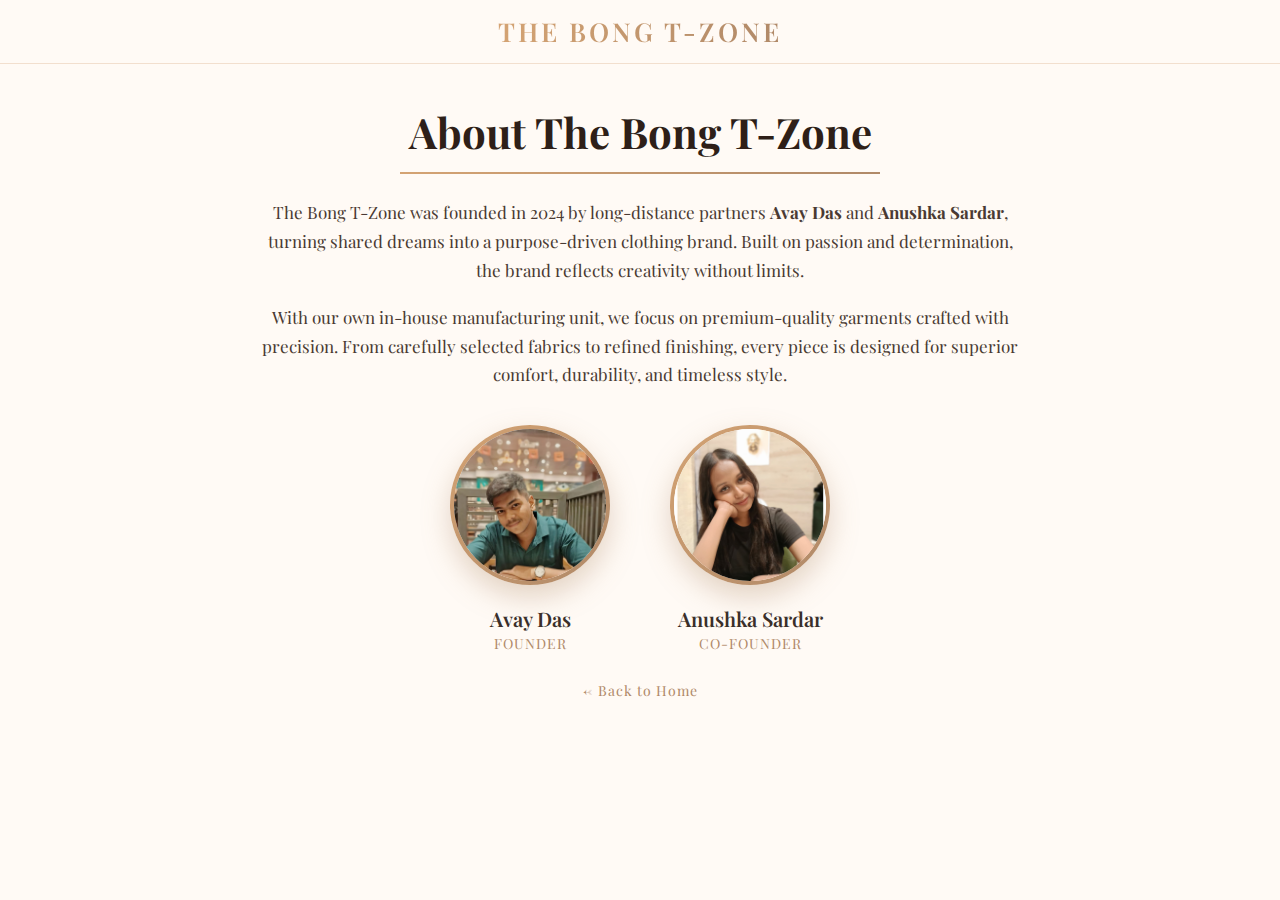
<file: about.html>
<!DOCTYPE html>
<html lang="en">
<head>
  <meta charset="UTF-8" />
  <meta name="viewport" content="width=device-width, initial-scale=1.0" />
  <title>About Us – The Bong T-Zone</title>

  <!-- Fonts -->
  <link href="https://fonts.googleapis.com/css2?family=Playfair+Display:wght@500;600&display=swap" rel="stylesheet">

  <!-- CSS -->
  <link rel="stylesheet" href="about.css">
</head>
<body>

  <!-- HEADER -->
  <header class="about-header">
    <a href="index.html" class="brand-logo">THE BONG T-ZONE</a>
  </header>

  <!-- MAIN CONTENT -->
  <main class="about-container">

    <h1 class="about-title">About The Bong T-Zone</h1>

    <p class="about-text">
      The Bong T-Zone was founded in 2024 by long-distance partners
      <strong>Avay Das</strong> and <strong>Anushka Sardar</strong>,
      turning shared dreams into a purpose-driven clothing brand.
      Built on passion and determination, the brand reflects creativity
      without limits.
    </p>

    <p class="about-text">
      With our own in-house manufacturing unit, we focus on premium-quality
      garments crafted with precision. From carefully selected fabrics to
      refined finishing, every piece is designed for superior comfort,
      durability, and timeless style.
    </p>

    <!-- FOUNDERS -->
    <section class="founders">

      <div class="founder-card">
        <img src="assets/avay.png" alt="Avay Das" />
        <h3>Avay Das</h3>
        <span>Founder</span>
      </div>

      <div class="founder-card">
        <img src="assets/anushka.png" alt="Anushka Sardar" />
        <h3>Anushka Sardar</h3>
        <span>Co-Founder</span>
      </div>

    </section>

    <a href="index.html" class="back-home">← Back to Home</a>

  </main>

</body>
</html>
</file>
<file: about.css>
/* ==============================
   ROOT COLORS (ROSE GOLD THEME)
================================ */
:root {
  --rose-gold: #d4a373;
  --rose-gold-dark: #b08968;
  --rose-gold-light: #f1d3b3;
  --text-dark: #3a2f2a;
  --bg-cream: #fffaf5;
}

/* ==============================
   GLOBAL RESET
================================ */
* {
  margin: 0;
  padding: 0;
  box-sizing: border-box;
}

body {
  font-family: "Playfair Display", serif;
  background: var(--bg-cream);
  color: var(--text-dark);
  height: 100vh;
  overflow: hidden;
}

/* ==============================
   HEADER
================================ */
.about-header {
  height: 64px;
  display: flex;
  align-items: center;
  justify-content: center;
  border-bottom: 1px solid rgba(212, 163, 115, 0.3);
}

.brand-logo {
  font-size: 26px;
  letter-spacing: 3px;
  font-weight: 600;
  text-decoration: none;
  background: linear-gradient(
    90deg,
    var(--rose-gold),
    var(--rose-gold-dark)
  );
  background-clip: text;
  -webkit-background-clip: text;
  color: transparent;
}

/* ==============================
   MAIN CONTAINER
================================ */
.about-container {
  max-width: 900px;
  margin: 0 auto;
  padding: 40px 24px 0;
  text-align: center;
}

/* ==============================
   TITLE
================================ */
.about-title {
  font-size: 42px;
  margin-bottom: 24px;
  color: #2e1f18;
}

.about-title::after {
  content: "";
  display: block;
  width: 480px;
  height: 2px;
  margin: 12px auto 0;
  background: linear-gradient(
    to right,
    var(--rose-gold),
    var(--rose-gold-dark)
  );
}

/* ==============================
   TEXT
================================ */
.about-text {
  font-size: 17px;
  line-height: 1.7;
  max-width: 760px;
  margin: 0 auto 18px;
  color: #4a3a33;
}

/* ==============================
   FOUNDERS SECTION
================================ */
.founders {
  display: flex;
  justify-content: center;
  gap: 60px;
  margin-top: 36px;
}

/* ==============================
   FOUNDER CARD
================================ */
.founder-card {
  text-align: center;
  transition: transform 0.4s ease;
}

.founder-card img {
  width: 160px;
  height: 160px;
  object-fit: cover;
  border-radius: 50%;

  /* Rose-gold premium border */
  border: 4px solid transparent;
  background:
    linear-gradient(#fffaf5, #fffaf5) padding-box,
    linear-gradient(135deg, var(--rose-gold), var(--rose-gold-dark)) border-box;

  /* Soft luxury shadow */
  box-shadow: 0 12px 28px rgba(176, 137, 104, 0.35);

  transition: all 0.4s ease;
}

/* ==============================
   HOVER GLOW EFFECT
================================ */
.founder-card:hover img {
  transform: scale(1.05);
  box-shadow:
    0 0 22px rgba(212, 163, 115, 0.65),
    0 18px 36px rgba(176, 137, 104, 0.5);
}

.founder-card h3 {
  margin-top: 16px;
  font-size: 20px;
  font-weight: 600;
}

.founder-card span {
  font-size: 14px;
  letter-spacing: 1px;
  text-transform: uppercase;
  color: var(--rose-gold-dark);
}

/* ==============================
   BACK LINK
================================ */
.back-home {
  display: inline-block;
  margin-top: 28px;
  font-size: 14px;
  letter-spacing: 1px;
  text-decoration: none;
  color: var(--rose-gold-dark);
  border-bottom: 1px solid transparent;
  transition: all 0.3s ease;
}

.back-home:hover {
  border-bottom: 1px solid var(--rose-gold);
  color: var(--rose-gold);
}
</file>
